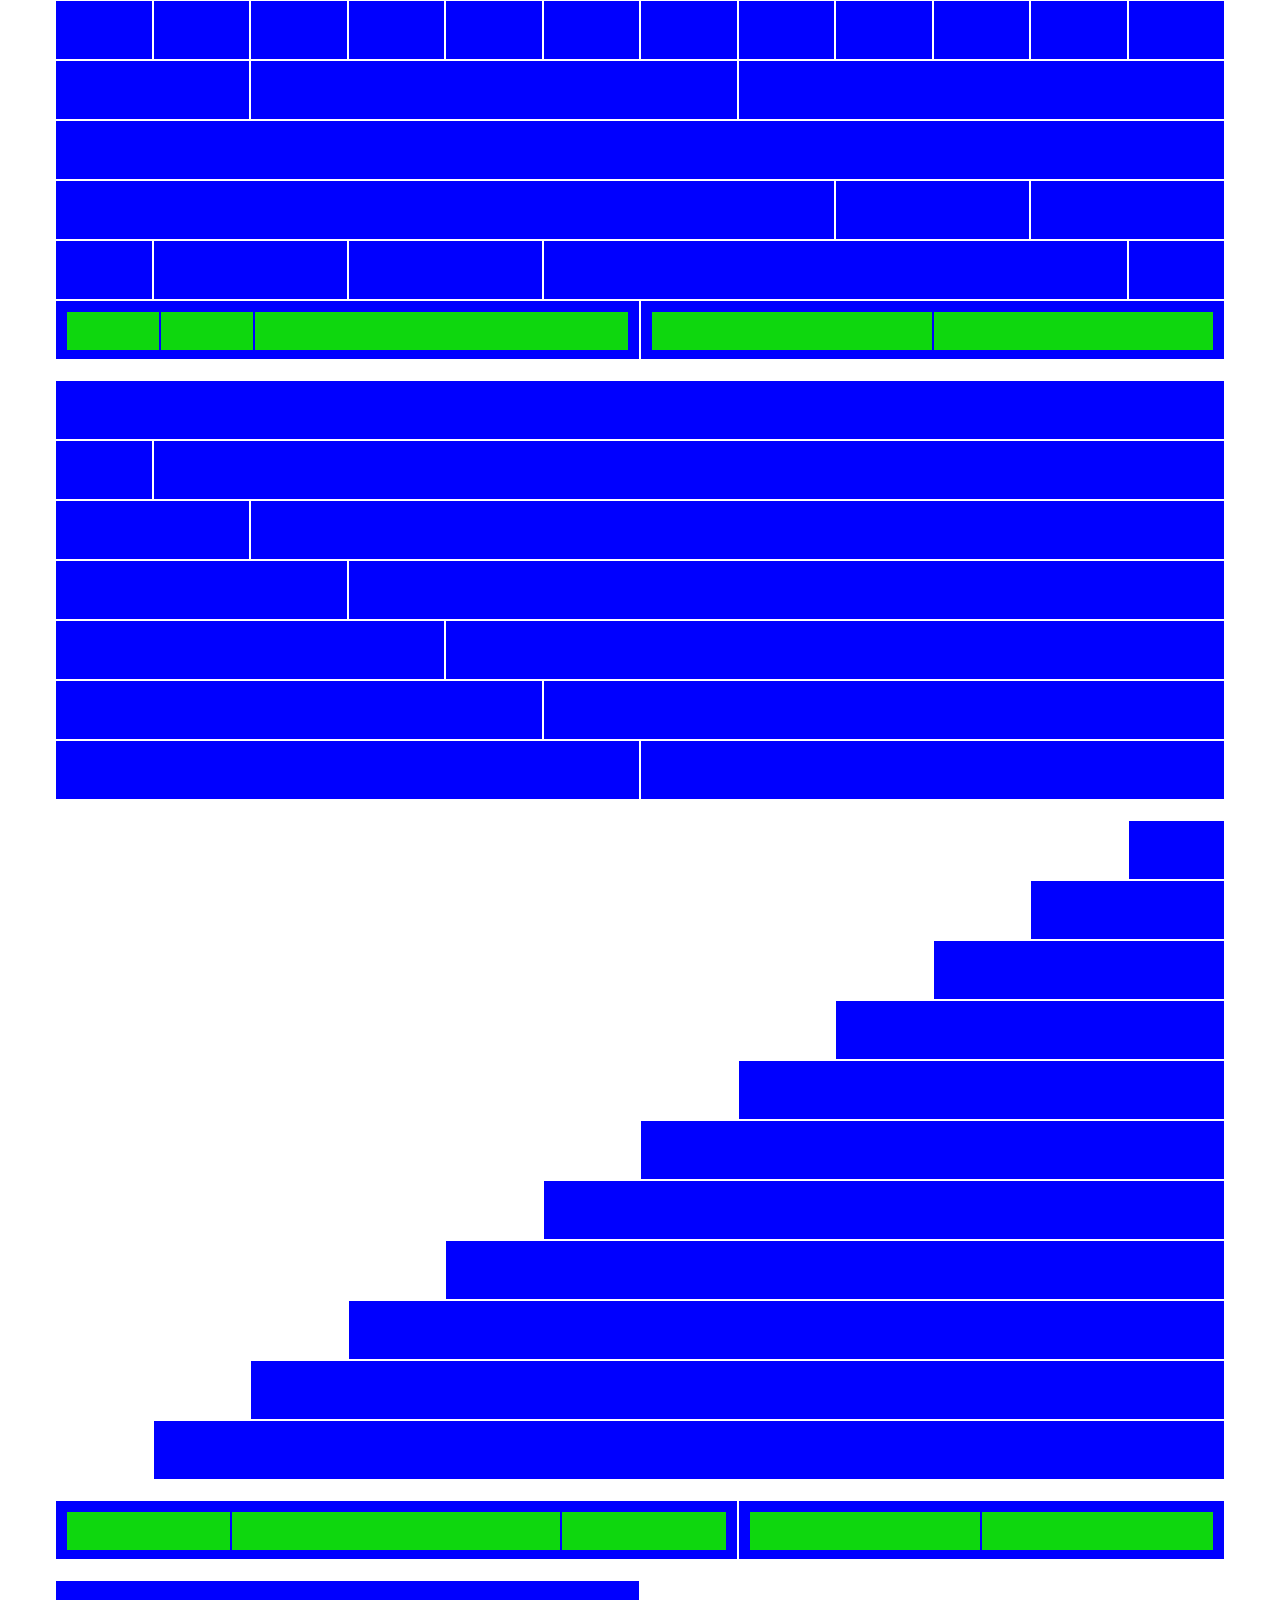
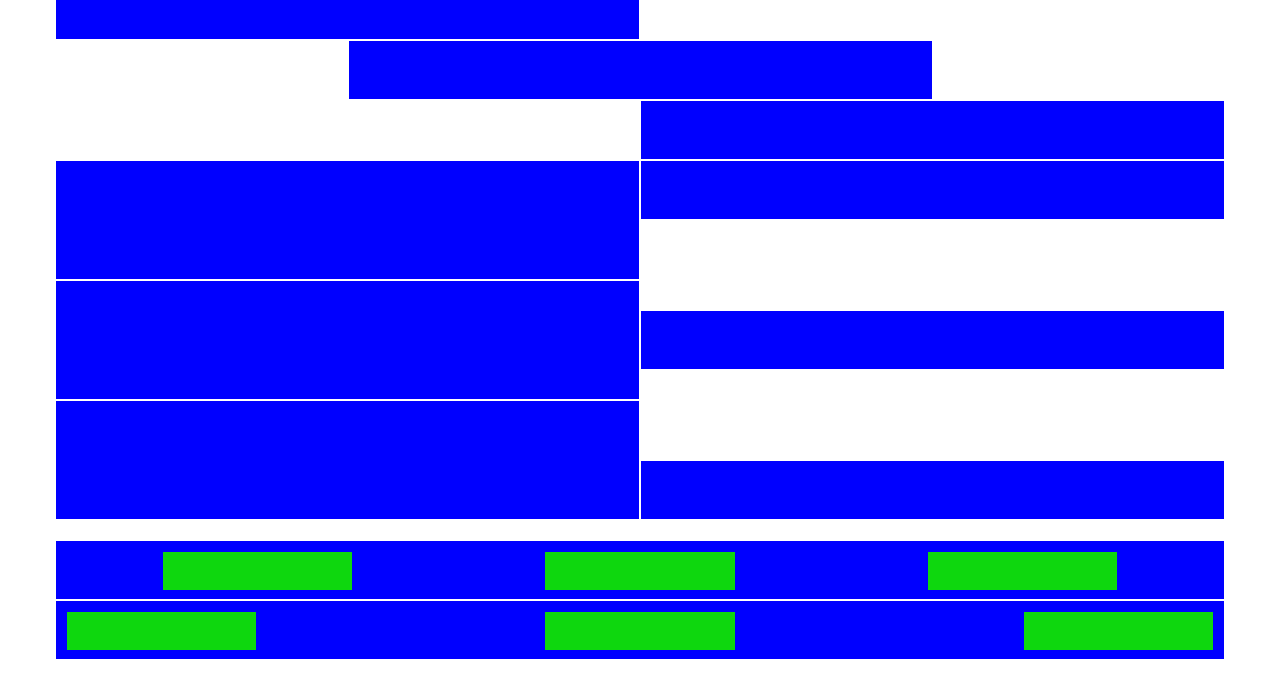
<file: index.html>
<!DOCTYPE html>
<html lang="en">
<head>
    <meta charset="UTF-8">
    <meta name="viewport" content="width=device-width, initial-scale=1.0">
    <link rel="stylesheet" href="css/lib/12-col.css">
    <link rel="stylesheet" href="css/style.css">
    <title>html-css-12bool</title>
</head>
<body>

    <!-- PARTE 1 -->
    <div class="container">
        <!-- riga 1 -->
        <div class="row">
            <div class="col-1"></div>
            <div class="col-1"></div>
            <div class="col-1"></div>
            <div class="col-1"></div>
            <div class="col-1"></div>
            <div class="col-1"></div>
            <div class="col-1"></div>
            <div class="col-1"></div>
            <div class="col-1"></div>
            <div class="col-1"></div>
            <div class="col-1"></div>
            <div class="col-1"></div>
        </div>

        <!-- riga 2 -->
        <div class="row">
            <div class="col-2"></div>
            <div class="col-5"></div>
            <div class="col-5"></div>
        </div>

        <!-- riga 3 -->
        <div class="row">
            <div class="col-12"></div>
        </div>

        <!-- riga 4 -->
        <div class="row">
            <div class="col-8"></div>
            <div class="col-2"></div>
            <div class="col-2"></div>
        </div>

        <!-- riga 5 -->
        <div class="row">
            <div class="col-1"></div>
            <div class="col-2"></div>
            <div class="col-2"></div>
            <div class="col-6"></div>
            <div class="col-1"></div>
        </div>

        <!-- riga 6 -->
        <div class="row">
            <div class="col-6">
                <div class="row box">
                    <div class="col-2"></div>
                    <div class="col-2"></div>
                    <div class="col-8"></div>
                </div>
            </div>
            <div class="col-6">
                <div class="row box">
                    <div class="col-6"></div>
                    <div class="col-6"></div>
                </div>
            </div>
        </div>
    </div>

    <!-- PARTE 2 -->
    <div class="container">
        <!-- prima riga -->
        <div class="row">
            <div class="col-12"></div>
        </div>
        <!-- seconda riga -->
        <div class="row">
            <div class="col-1"></div>
            <div class="col-11"></div>
        </div>
        <!-- terza riga -->
        <div class="row">
            <div class="col-2"></div>
            <div class="col-10"></div>
        </div>
        <!-- quarta riga -->
        <div class="row">
            <div class="col-3"></div>
            <div class="col-9"></div>
        </div>
        <!-- quinta riga -->
        <div class="row">
            <div class="col-4"></div>
            <div class="col-8"></div>
        </div>
        <!-- sesta riga -->
        <div class="row">
            <div class="col-5"></div>
            <div class="col-7"></div>
        </div>
        <!-- settima riga -->
        <div class="row">
            <div class="col-6"></div>
            <div class="col-6"></div>
        </div>
    </div>

    <!-- PARTE 3 -->
    <div class="container">
        <!-- prima riga -->
        <div class="row">
            <div class="col-1 col-offset-11"></div>
        </div>
        <!-- seconda riga -->
        <div class="row">
            <div class="col-2 col-offset-10"></div>
        </div>
        <!-- terza riga -->
        <div class="row">
            <div class="col-3 col-offset-9"></div>
        </div>
        <!-- quarta riga -->
        <div class="row">
            <div class="col-4 col-offset-8"></div>
        </div>
        <!-- quinta riga -->
        <div class="row">
            <div class="col-5 col-offset-7"></div>
        </div>
        <!-- sesta riga -->
        <div class="row">
            <div class="col-6 col-offset-6"></div>
        </div>
        <!-- settima riga -->
        <div class="row">
            <div class="col-7 col-offset-5"></div>
        </div>
        <!-- ottava riga -->
        <div class="row">
            <div class="col-8 col-offset-4"></div>
        </div>
        <!-- nona riga -->
        <div class="row">
            <div class="col-9 col-offset-3"></div>
        </div>
        <!-- decima riga -->
        <div class="row">
            <div class="col-10 col-offset-2"></div>
        </div>
        <!-- undicesima riga -->
        <div class="row">
            <div class="col-11 col-offset-1"></div>
        </div>
    </div>

    <!-- PARTE 4 -->
    <div class="container">
        <div class="row">
            <div class="col-7">
                <div class="row box">
                    <div class="col-3"></div>
                    <div class="col-6"></div>
                    <div class="col-3"></div>
                </div>
            </div>
            <div class="col-5">
                <div class="row box">
                    <div class="col-6"></div>
                    <div class="col-6"></div>
                </div>
            </div>
        </div>
    </div>

    <!-- PARTE 5 -->
    <div class="container">
        <!-- prime tre righe -->
        <div class="row start">
            <div class="col-6"></div>
        </div>
        <div class="row center">
            <div class="col-6"></div>
        </div>
        <div class="row end">
            <div class="col-6"></div>
        </div>
        <!-- altre tre righe -->
        <div class="row top">
            <div class="col-6 double"></div>
            <div class="col-6"></div>
        </div>
        <div class="row middle">
            <div class="col-6 double"></div>
            <div class="col-6"></div>
        </div>
        <div class="row bottom">
            <div class="col-6 double"></div>
            <div class="col-6"></div>
        </div>
    </div>

    <!-- PARTE 6 -->
    <div class="container">
        <div class="row">
            <div class="col-12">
                <div class="row box around">
                    <div class="col-2"></div>
                    <div class="col-2"></div>
                    <div class="col-2"></div>
                </div>
            </div>
        </div>
        <div class="row">
            <div class="col-12">
                <div class="row box between">
                    <div class="col-2"></div>
                    <div class="col-2"></div>
                    <div class="col-2"></div>
                </div>
            </div>
        </div>
    </div>

    
</body>
</html>
</file>
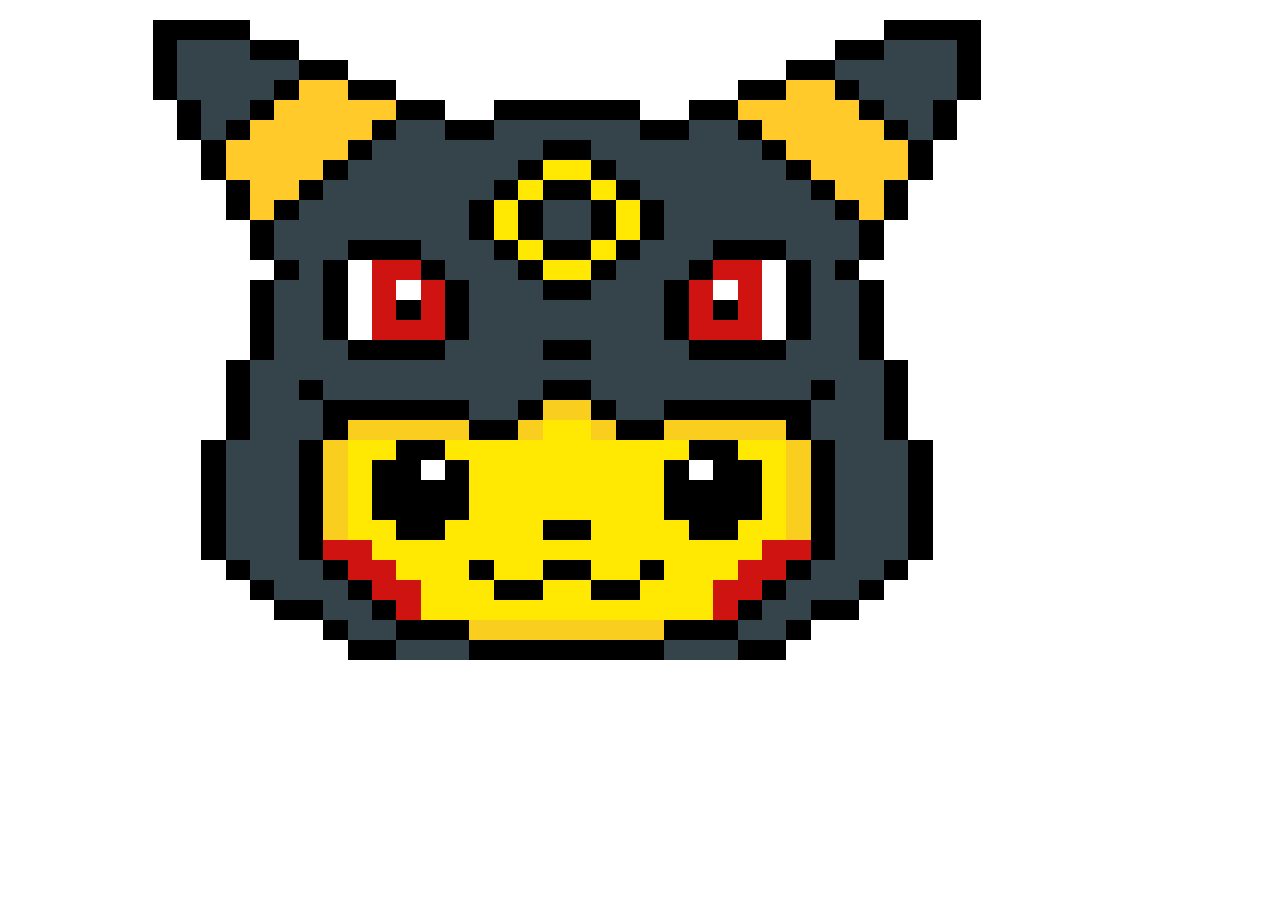
<file: bonus/index.html>
<!DOCTYPE html>
<html lang="en">
<head>
    <meta charset="UTF-8">
    <meta name="viewport" content="width=device-width, initial-scale=1.0">
    <link rel="stylesheet" href="../css/lib/12-col.css">
    <link rel="stylesheet" href="css/style.css">
    <title>Bonus</title>
</head>
<body>
    
    <div class="container">

        <!-- riga 1 -->
        <div class="row">
            <div class="col-1 col-offset-1 black"></div>
            <div class="col-1 col-offset-6">
                <div class="row">
                    <div class="col-6 col-offset-6 black"></div>
                </div>
            </div>
            <div class="col-1">
                <div class="row">
                    <div class="col-6 black"></div>
                </div>
            </div>
        </div>
        <!-- riga 2 -->
        <div class="row">
            <div class="col-1 col-offset-1">
                <div class="row">
                    <div class="col-3 black"></div>
                    <div class="col-9 grey"></div>
                </div>
            </div>
            <div class="col-1">
                <div class="row">
                    <div class="col-6 black"></div>
                </div>
            </div>
            <div class="col-1 col-offset-5">
                <div class="row">
                    <div class="col-6 black"></div>
                    <div class="col-6 grey"></div>
                </div>
            </div>
            <div class="col-1">
                <div class="row">
                    <div class="col-3 grey"></div>
                    <div class="col-3 black"></div>
                </div>
            </div>
        </div>
        <!-- riga 3 -->
        <div class="row">
            <div class="col-1 col-offset-1">
                <div class="row">
                    <div class="col-3 black"></div>
                    <div class="col-9 grey"></div>
                </div>
            </div>
            <div class="col-1">
                <div class="row">
                    <div class="col-6 grey"></div>
                    <div class="col-6 black"></div>
                </div>
            </div>
            <div class="col-1 col-offset-4">
                <div class="row">
                    <div class="col-6 col-offset-6 black"></div>
                </div>
            </div>
            <div class="col-1 grey"></div>
            <div class="col-1">
                <div class="row">
                    <div class="col-3 grey"></div>
                    <div class="col-3 black"></div>
                </div>
            </div>
        </div>
        <!-- riga 4 -->
        <div class="row">
            <div class="col-1 col-offset-1">
                <div class="row">
                    <div class="col-3 black"></div>
                    <div class="col-9 grey"></div>
                </div>
            </div>
            <div class="col-1">
                <div class="row">
                    <div class="col-3 grey"></div>
                    <div class="col-3 black"></div>
                    <div class="col-6 orange"></div>
                </div>
            </div>
            <div class="col-1">
                <div class="row">
                    <div class="col-6 black"></div>
                </div>
            </div>
            <div class="col-1 col-offset-3">
                <div class="row">
                    <div class="col-6 black"></div>
                    <div class="col-6 orange"></div>
                </div>
            </div>
            <div class="col-1">
                <div class="row">
                    <div class="col-3 black"></div>
                    <div class="col-9 grey"></div>
                </div>
            </div>
            <div class="col-1">
                <div class="row">
                    <div class="col-3 grey"></div>
                    <div class="col-3 black"></div>
                </div>
            </div>
        </div>
        <!-- riga 5 -->
        <div class="row">
            <div class="col-1 col-offset-1">
                <div class="row">
                    <div class="col-3 col-offset-3 black"></div>
                    <div class="col-6 grey"></div>
                </div>
            </div>
            <div class="col-1">
                <div class="row">
                    <div class="col-3 black"></div>
                    <div class="col-9 orange"></div>
                </div>
            </div>
            <div class="col-1">
                <div class="row">
                    <div class="col-6 orange"></div>
                    <div class="col-6 black"></div>
                </div>
            </div>
            <div class="col-1">
                <div class="row">
                    <div class="col-6 col-offset-6 black"></div>
                </div>
            </div>
            <div class="col-1 black"></div>
            <div class="col-1">
                <div class="row">
                    <div class="col-6 col-offset-6 black"></div>
                </div>
            </div>
            <div class="col-1 orange"></div>
            <div class="col-1">
                <div class="row">
                    <div class="col-3 orange"></div>
                    <div class="col-3 black"></div>
                    <div class="col-6 grey"></div>
                </div>
            </div>
            <div class="col-1">
                <div class="row">
                    <div class="col-3 black"></div>
                </div>
            </div>
        </div>
        <!-- riga 6 -->
        <div class="row">
            <div class="col-1 col-offset-1">
                <div class="row">
                    <div class="col-3 col-offset-3 black"></div>
                    <div class="col-3 grey"></div>
                    <div class="col-3 black"></div>
                </div>
            </div>
            <div class="col-1 orange"></div>
            <div class="col-1">
                <div class="row">
                    <div class="col-3 orange"></div>
                    <div class="col-3 black"></div>
                    <div class="col-6 grey"></div>
                </div>
            </div>
            <div class="col-1">
                <div class="row">
                    <div class="col-6 black"></div>
                    <div class="col-6 grey"></div>
                </div>
            </div>
            <div class="col-1 grey"></div>
            <div class="col-1">
                <div class="row">
                    <div class="col-6 black"></div>
                    <div class="col-6 grey"></div>
                </div>
            </div>
            <div class="col-1">
                <div class="row">
                    <div class="col-3 black"></div>
                    <div class="col-9 orange"></div>
                </div>
            </div>
            <div class="col-1">
                <div class="row">
                    <div class="col-6 orange"></div>
                    <div class="col-3 black"></div>
                    <div class="col-3 grey"></div>
                </div>
            </div>
            <div class="col-1">
                <div class="row">
                    <div class="col-3 black"></div>
                </div>
            </div>
        </div>
        <!-- riga 7 -->
        <div class="row">
            <div class="col-1 col-offset-1">
                <div class="row">
                    <div class="col-3 col-offset-6 black"></div>
                    <div class="col-3 orange"></div>
                </div>
            </div>
            <div class="col-1 orange"></div>
            <div class="col-1">
                <div class="row">
                    <div class="col-3 black"></div>
                    <div class="col-9 grey"></div>
                </div>
            </div>
            <div class="col-1 grey"></div>
            <div class="col-1">
                <div class="row">
                    <div class="col-6 black"></div>
                    <div class="col-6 grey"></div>
                </div>
            </div>
            <div class="col-1 grey"></div>
            <div class="col-1">
                <div class="row">
                    <div class="col-3 grey"></div>
                    <div class="col-3 black"></div>
                    <div class="col-6 orange"></div>
                </div>
            </div>
            <div class="col-1">
                <div class="row">
                    <div class="col-9 orange"></div>
                    <div class="col-3 black"></div>
                </div>
            </div>
        </div>
        <!-- riga 8 -->
        <div class="row">
            <div class="col-1 col-offset-1">
                <div class="row">
                    <div class="col-3 col-offset-6 black"></div>
                    <div class="col-3 orange"></div>
                </div>
            </div>
            <div class="col-1">
                <div class="row">
                    <div class="col-9 orange"></div>
                    <div class="col-3 black"></div>
                </div>
            </div>
            <div class="col-1 grey"></div>
            <div class="col-1">
                <div class="row">
                    <div class="col-9 grey"></div>
                    <div class="col-3 black"></div>
                </div>
            </div>
            <div class="col-1">
                <div class="row">
                    <div class="col-6 yellow"></div>
                    <div class="col-3 black"></div>
                    <div class="col-3 grey"></div>
                </div>
            </div>
            <div class="col-1 grey"></div>
            <div class="col-1">
                <div class="row">
                    <div class="col-6 grey"></div>
                    <div class="col-3 black"></div>
                    <div class="col-3 orange"></div>
                </div>
            </div>
            <div class="col-1">
                <div class="row">
                    <div class="col-9 orange"></div>
                    <div class="col-3 black"></div>
                </div>
            </div>
        </div>
        <!-- riga 9 -->
        <div class="row">
            <div class="col-1 col-offset-1">
                <div class="row">
                    <div class="col-3 col-offset-9 black"></div>
                </div>
            </div>
            <div class="col-1">
                <div class="row">
                    <div class="col-6 orange"></div>
                    <div class="col-3 black"></div>
                    <div class="col-3 grey"></div>
                </div>
            </div>
            <div class="col-1 grey"></div>
            <div class="col-1">
                <div class="row">
                    <div class="col-6 grey"></div>
                    <div class="col-3 black"></div>
                    <div class="col-3 yellow"></div>
                </div>
            </div>
            <div class="col-1">
                <div class="row">
                    <div class="col-6 black"></div>
                    <div class="col-3 yellow"></div>
                    <div class="col-3 black"></div>
                </div>
            </div>
            <div class="col-1 grey"></div>
            <div class="col-1">
                <div class="row">
                    <div class="col-9 grey"></div>
                    <div class="col-3 black"></div>
                </div>
            </div>
            <div class="col-1">
                <div class="row">
                    <div class="col-6 orange"></div>
                    <div class="col-3 black"></div>
                </div>
            </div>
        </div>
        <!-- riga 10 -->
        <div class="row">
            <div class="col-1 col-offset-1">
                <div class="row">
                    <div class="col-3 col-offset-9 black"></div>
                </div>
            </div>
            <div class="col-1">
                <div class="row">
                    <div class="col-3 orange"></div>
                    <div class="col-3 black"></div>
                    <div class="col-6 grey"></div>
                </div>
            </div>
            <div class="col-1 grey"></div>
            <div class="col-1">
                <div class="row">
                    <div class="col-3 grey"></div>
                    <div class="col-3 black"></div>
                    <div class="col-3 yellow"></div>
                    <div class="col-3 black"></div>
                </div>
            </div>
            <div class="col-1">
                <div class="row">
                    <div class="col-6 grey"></div>
                    <div class="col-3 black"></div>
                    <div class="col-3 yellow"></div>
                </div>
            </div>
            <div class="col-1">
                <div class="row">
                    <div class="col-3 black"></div>
                    <div class="col-9 grey"></div>
                </div>
            </div>
            <div class="col-1 grey"></div>
            <div class="col-1">
                <div class="row">
                    <div class="col-3 black"></div>
                    <div class="col-3 orange"></div>
                    <div class="col-3 black"></div>
                </div>
            </div>
        </div>
        <!-- riga 11 -->
        <div class="row">
            <div class="col-1 col-offset-2">
                <div class="row">
                    <div class="col-3 black"></div>
                    <div class="col-9 grey"></div>
                </div>
            </div> 
            <div class="col-1 grey"></div>
            <div class="col-1">
                <div class="row">
                    <div class="col-3 grey"></div>
                    <div class="col-3 black"></div>
                    <div class="col-3 yellow"></div>
                    <div class="col-3 black"></div>
                </div>
            </div>
            <div class="col-1">
                <div class="row">
                    <div class="col-6 grey"></div>
                    <div class="col-3 black"></div>
                    <div class="col-3 yellow"></div>
                </div>
            </div>
            <div class="col-1">
                <div class="row">
                    <div class="col-3 black"></div>
                    <div class="col-9 grey"></div>
                </div>
            </div>
            <div class="col-1 grey"></div>
            <div class="col-1">
                <div class="row">
                    <div class="col-3 grey"></div>
                    <div class="col-3 black"></div>
                </div>
            </div>
        </div>
        <!-- riga 12 -->
        <div class="row">
            <div class="col-1 col-offset-2">
                <div class="row">
                    <div class="col-3 black"></div>
                    <div class="col-9 grey"></div>
                </div>
            </div> 
            <div class="col-1">
                <div class="row">
                    <div class="col-9 black"></div>
                    <div class="col-3 grey"></div>
                </div>
            </div>
            <div class="col-1">
                <div class="row">
                    <div class="col-6 grey"></div>
                    <div class="col-3 black"></div>
                    <div class="col-3 yellow"></div>
                </div>
            </div>
            <div class="col-1">
                <div class="row">
                    <div class="col-6 black"></div>
                    <div class="col-3 yellow"></div>
                    <div class="col-3 black"></div>
                </div>
            </div>
            <div class="col-1">
                <div class="row">
                    <div class="col-9 grey"></div>
                    <div class="col-3 black"></div>
                </div>
            </div>
            <div class="col-1">
                <div class="row">
                    <div class="col-6 black"></div>
                    <div class="col-6 grey"></div>
                </div>
            </div>
            <div class="col-1">
                <div class="row">
                    <div class="col-3 grey"></div>
                    <div class="col-3 black"></div>
                </div>
            </div>
        </div>
        <!-- riga 13 -->
        <div class="row">
            <div class="col-1 col-offset-2">
                <div class="row">
                    <div class="col-3 col-offset-3 black"></div>
                    <div class="col-3 grey"></div>
                    <div class="col-3 black"></div>
                </div>
            </div>
            <div class="col-1">
                <div class="row">
                    <div class="col-3 white"></div>
                    <div class="col-6 red"></div>
                    <div class="col-3 black"></div>
                </div>
            </div>
            <div class="col-1">
                <div class="row">
                    <div class="col-9 grey"></div>
                    <div class="col-3 black"></div>
                </div>
            </div>
            <div class="col-1">
                <div class="row">
                    <div class="col-6 yellow"></div>
                    <div class="col-3 black"></div>
                    <div class="col-3 grey"></div>
                </div>
            </div>
            <div class="col-1">
                <div class="row">
                    <div class="col-6 grey"></div>
                    <div class="col-3 black"></div>
                    <div class="col-3 red"></div>
                </div>
            </div>
            <div class="col-1">
                <div class="row">
                    <div class="col-3 red"></div>
                    <div class="col-3 white"></div>
                    <div class="col-3 black"></div>
                    <div class="col-3 grey"></div>
                </div>
            </div>
            <div class="col-1">
                <div class="row">
                    <div class="col-3 black"></div>
                </div>
            </div>
        </div>
        <!-- riga 14 -->
        <div class="row">
            <div class="col-1 col-offset-2">
                <div class="row">
                    <div class="col-3 black"></div>
                    <div class="col-6 grey"></div>
                    <div class="col-3 black"></div>
                </div>
            </div>
            <div class="col-1">
                <div class="row">
                    <div class="col-3 white"></div>
                    <div class="col-3 red"></div>
                    <div class="col-3 white"></div>
                    <div class="col-3 red"></div>
                </div>
            </div>
            <div class="col-1">
                <div class="row">
                    <div class="col-3 black"></div>
                    <div class="col-9 grey"></div>
                </div>
            </div>
            <div class="col-1">
                <div class="row">
                    <div class="col-6 black"></div>
                    <div class="col-6 grey"></div>
                </div>
            </div>
            <div class="col-1">
                <div class="row">
                    <div class="col-3 grey"></div>
                    <div class="col-3 black"></div>
                    <div class="col-3 red"></div>
                    <div class="col-3 white"></div>
                </div>
            </div>
            <div class="col-1">
                <div class="row">
                    <div class="col-3 red"></div>
                    <div class="col-3 white"></div>
                    <div class="col-3 black"></div>
                    <div class="col-3 grey"></div>
                </div>
            </div>
            <div class="col-1">
                <div class="row">
                    <div class="col-3 grey"></div>
                    <div class="col-3 black"></div>
                </div>
            </div>
        </div>
        <!-- riga 15 -->
        <div class="row">
            <div class="col-1 col-offset-2">
                <div class="row">
                    <div class="col-3 black"></div>
                    <div class="col-6 grey"></div>
                    <div class="col-3 black"></div>
                </div>
            </div>
            <div class="col-1">
                <div class="row">
                    <div class="col-3 white"></div>
                    <div class="col-3 red"></div>
                    <div class="col-3 black"></div>
                    <div class="col-3 red"></div>
                </div>
            </div>
            <div class="col-1">
                <div class="row">
                    <div class="col-3 black"></div>
                    <div class="col-9 grey"></div>
                </div>
            </div>
            <div class="col-1 grey"></div>
            <div class="col-1">
                <div class="row">
                    <div class="col-3 grey"></div>
                    <div class="col-3 black"></div>
                    <div class="col-3 red"></div>
                    <div class="col-3 black"></div>
                </div>
            </div>
            <div class="col-1">
                <div class="row">
                    <div class="col-3 red"></div>
                    <div class="col-3 white"></div>
                    <div class="col-3 black"></div>
                    <div class="col-3 grey"></div>
                </div>
            </div>
            <div class="col-1">
                <div class="row">
                    <div class="col-3 grey"></div>
                    <div class="col-3 black"></div>
                </div>
            </div>
        </div>
        <!-- riga 16 -->
        <div class="row">
            <div class="col-1 col-offset-2">
                <div class="row">
                    <div class="col-3 black"></div>
                    <div class="col-6 grey"></div>
                    <div class="col-3 black"></div>
                </div>
            </div>
            <div class="col-1">
                <div class="row">
                    <div class="col-3 white"></div>
                    <div class="col-9 red"></div>
                </div>
            </div>
            <div class="col-1">
                <div class="row">
                    <div class="col-3 black"></div>
                    <div class="col-9 grey"></div>
                </div>
            </div>
            <div class="col-1 grey"></div>
            <div class="col-1">
                <div class="row">
                    <div class="col-3 grey"></div>
                    <div class="col-3 black"></div>
                    <div class="col-6 red"></div>
                </div>
            </div>
            <div class="col-1">
                <div class="row">
                    <div class="col-3 red"></div>
                    <div class="col-3 white"></div>
                    <div class="col-3 black"></div>
                    <div class="col-3 grey"></div>
                </div>
            </div>
            <div class="col-1">
                <div class="row">
                    <div class="col-3 grey"></div>
                    <div class="col-3 black"></div>
                </div>
            </div>
        </div>
        <!-- riga 17 -->
        <div class="row">
            <div class="col-1 col-offset-2">
                <div class="row">
                    <div class="col-3 black"></div>
                    <div class="col-9 grey"></div>
                </div>
            </div>
            <div class="col-1 black"></div>
            <div class="col-1 grey"></div>
            <div class="col-1">
                <div class="row">
                    <div class="col-6 black"></div>
                    <div class="col-6 grey"></div>
                </div>
            </div>
            <div class="col-1">
                <div class="row">
                    <div class="col-6 grey"></div>
                    <div class="col-6 black"></div>
                </div>
            </div>
            <div class="col-1">
                <div class="row">
                    <div class="col-6 black"></div>
                    <div class="col-6 grey"></div>
                </div>
            </div>
            <div class="col-1">
                <div class="row">
                    <div class="col-3 grey"></div>
                    <div class="col-3 black"></div>
                </div>
            </div>
        </div>
        <!-- riga 18 -->
        <div class="row">
            <div class="col-1 col-offset-1">
                <div class="row">
                    <div class="col-3 col-offset-9 black"></div>
                </div>
            </div>
            <div class="col-6 grey"></div>
            <div class="col-1">
                <div class="row">
                    <div class="col-6 grey"></div>
                    <div class="col-3 black"></div>
                </div>
            </div>
        </div>
        <!-- riga 19 -->
        <div class="row">
            <div class="col-1 col-offset-1">
                <div class="row">
                    <div class="col-3 col-offset-9 black"></div>
                </div>
            </div>
            <div class="col-1">
                <div class="row">
                    <div class="col-6 grey"></div>
                    <div class="col-3 black"></div>
                    <div class="col-3 grey"></div>
                </div>
            </div>
            <div class="col-2 grey"></div>
            <div class="col-1">
                <div class="row">
                    <div class="col-6 black"></div>
                    <div class="col-6 grey"></div>
                </div>
            </div>
            <div class="col-1 grey"></div>
            <div class="col-1">
                <div class="row">
                    <div class="col-9 grey"></div>
                    <div class="col-3 black"></div>
                </div>
            </div>
            <div class="col-1">
                <div class="row">
                    <div class="col-6 grey"></div>
                    <div class="col-3 black"></div>
                </div>
            </div>
        </div>
        <!-- riga 20 -->
        <div class="row">
            <div class="col-1 col-offset-1">
                <div class="row">
                    <div class="col-3 col-offset-9 black"></div>
                </div>
            </div>
            <div class="col-1">
                <div class="row">
                    <div class="col-9 grey"></div>
                    <div class="col-3 black"></div>
                </div>
            </div>
            <div class="col-1 black"></div>
            <div class="col-1">
                <div class="row">
                    <div class="col-3 black"></div>
                    <div class="col-6 grey"></div>
                    <div class="col-3 black"></div>
                </div>
            </div>
            <div class="col-1">
                <div class="row">
                    <div class="col-6 light-or"></div>
                    <div class="col-3 black"></div>
                    <div class="col-3 grey"></div>
                </div>
            </div>
            <div class="col-1">
                <div class="row">
                    <div class="col-3 grey"></div>
                    <div class="col-9 black"></div>
                </div>
            </div>
            <div class="col-1">
                <div class="row">
                    <div class="col-9 black"></div>
                    <div class="col-3 grey"></div>
                </div>
            </div>
            <div class="col-1">
                <div class="row">
                    <div class="col-6 grey"></div>
                    <div class="col-3 black"></div>
                </div>
            </div>
        </div>
        <!-- riga 21 -->
        <div class="row">
            <div class="col-1 col-offset-1">
                <div class="row">
                    <div class="col-3 col-offset-9 black"></div>
                </div>
            </div>
            <div class="col-1">
                <div class="row">
                    <div class="col-9 grey"></div>
                    <div class="col-3 black"></div>
                </div>
            </div>
            <div class="col-1 light-or"></div>
            <div class="col-1">
                <div class="row">
                    <div class="col-3 light-or"></div>
                    <div class="col-6 black"></div>
                    <div class="col-3 light-or"></div>
                </div>
            </div>
            <div class="col-1">
                <div class="row">
                    <div class="col-6 yellow"></div>
                    <div class="col-3 light-or"></div>
                    <div class="col-3 black"></div>
                </div>
            </div>
            <div class="col-1">
                <div class="row">
                    <div class="col-3 black"></div>
                    <div class="col-9 light-or"></div>
                </div>
            </div>
            <div class="col-1">
                <div class="row">
                    <div class="col-6 light-or"></div>
                    <div class="col-3 black"></div>
                    <div class="col-3 grey"></div>
                </div>
            </div>
            <div class="col-1">
                <div class="row">
                    <div class="col-6 grey"></div>
                    <div class="col-3 black"></div>
                </div>
            </div>
        </div>
        <!-- riga 22 -->
        <div class="row">
            <div class="col-1 col-offset-1">
                <div class="row">
                    <div class="col-3 col-offset-6 black"></div>
                    <div class="col-3 grey"></div>
                </div>
            </div>
            <div class="col-1">
                <div class="row">
                    <div class="col-6 grey"></div>
                    <div class="col-3 black"></div>
                    <div class="col-3 light-or"></div>
                </div>
            </div>
            <div class="col-1">
                <div class="row">
                    <div class="col-6 yellow"></div>
                    <div class="col-6 black"></div>
                </div>
            </div>
            <div class="col-1 yellow"></div>
            <div class="col-1 yellow"></div>
            <div class="col-1">
                <div class="row">
                    <div class="col-6 yellow"></div>
                    <div class="col-6 black"></div>
                </div>
            </div>
            <div class="col-1">
                <div class="row">
                    <div class="col-6 yellow"></div>
                    <div class="col-3 light-or"></div>
                    <div class="col-3 black"></div>
                </div>
            </div>
            <div class="col-1">
                <div class="row">
                    <div class="col-9 grey"></div>
                    <div class="col-3 black"></div>
                </div>
            </div>
        </div>
        <!-- riga 23 -->
        <div class="row">
            <div class="col-1 col-offset-1">
                <div class="row">
                    <div class="col-3 col-offset-6 black"></div>
                    <div class="col-3 grey"></div>
                </div>
            </div>
            <div class="col-1">
                <div class="row">
                    <div class="col-6 grey"></div>
                    <div class="col-3 black"></div>
                    <div class="col-3 light-or"></div>
                </div>
            </div>
            <div class="col-1">
                <div class="row">
                    <div class="col-3 yellow"></div>
                    <div class="col-6 black"></div>
                    <div class="col-3 white"></div>
                </div>
            </div>
            <div class="col-1">
                <div class="row">
                    <div class="col-3 black"></div>
                    <div class="col-9 yellow"></div>
                </div>
            </div>
            <div class="col-1 yellow"></div>
            <div class="col-1">
                <div class="row">
                    <div class="col-3 yellow"></div>
                    <div class="col-3 black"></div>
                    <div class="col-3 white"></div>
                    <div class="col-3 black"></div>
                </div>
            </div>
            <div class="col-1">
                <div class="row">
                    <div class="col-3 black"></div>
                    <div class="col-3 yellow"></div>
                    <div class="col-3 light-or"></div>
                    <div class="col-3 black"></div>
                </div>
            </div>
            <div class="col-1">
                <div class="row">
                    <div class="col-9 grey"></div>
                    <div class="col-3 black"></div>
                </div>
            </div>
        </div>
        <!-- riga 24 -->
        <div class="row">
            <div class="col-1 col-offset-1">
                <div class="row">
                    <div class="col-3 col-offset-6 black"></div>
                    <div class="col-3 grey"></div>
                </div>
            </div>
            <div class="col-1">
                <div class="row">
                    <div class="col-6 grey"></div>
                    <div class="col-3 black"></div>
                    <div class="col-3 light-or"></div>
                </div>
            </div>
            <div class="col-1">
                <div class="row">
                    <div class="col-3 yellow"></div>
                    <div class="col-9 black"></div>
                </div>
            </div>
            <div class="col-1">
                <div class="row">
                    <div class="col-3 black"></div>
                    <div class="col-9 yellow"></div>
                </div>
            </div>
            <div class="col-1 yellow"></div>
            <div class="col-1">
                <div class="row">
                    <div class="col-3 yellow"></div>
                    <div class="col-9 black"></div>
                </div>
            </div>
            <div class="col-1">
                <div class="row">
                    <div class="col-3 black"></div>
                    <div class="col-3 yellow"></div>
                    <div class="col-3 light-or"></div>
                    <div class="col-3 black"></div>
                </div>
            </div>
            <div class="col-1">
                <div class="row">
                    <div class="col-9 grey"></div>
                    <div class="col-3 black"></div>
                </div>
            </div>
        </div>
        <!-- riga 25 -->
        <div class="row">
            <div class="col-1 col-offset-1">
                <div class="row">
                    <div class="col-3 col-offset-6 black"></div>
                    <div class="col-3 grey"></div>
                </div>
            </div>
            <div class="col-1">
                <div class="row">
                    <div class="col-6 grey"></div>
                    <div class="col-3 black"></div>
                    <div class="col-3 light-or"></div>
                </div>
            </div>
            <div class="col-1">
                <div class="row">
                    <div class="col-3 yellow"></div>
                    <div class="col-9 black"></div>
                </div>
            </div>
            <div class="col-1">
                <div class="row">
                    <div class="col-3 black"></div>
                    <div class="col-9 yellow"></div>
                </div>
            </div>
            <div class="col-1 yellow"></div>
            <div class="col-1">
                <div class="row">
                    <div class="col-3 yellow"></div>
                    <div class="col-9 black"></div>
                </div>
            </div>
            <div class="col-1">
                <div class="row">
                    <div class="col-3 black"></div>
                    <div class="col-3 yellow"></div>
                    <div class="col-3 light-or"></div>
                    <div class="col-3 black"></div>
                </div>
            </div>
            <div class="col-1">
                <div class="row">
                    <div class="col-9 grey"></div>
                    <div class="col-3 black"></div>
                </div>
            </div>
        </div>
        <!-- riga 26 -->
        <div class="row">
            <div class="col-1 col-offset-1">
                <div class="row">
                    <div class="col-3 col-offset-6 black"></div>
                    <div class="col-3 grey"></div>
                </div>
            </div>
            <div class="col-1">
                <div class="row">
                    <div class="col-6 grey"></div>
                    <div class="col-3 black"></div>
                    <div class="col-3 light-or"></div>
                </div>
            </div>
            <div class="col-1">
                <div class="row">
                    <div class="col-6 yellow"></div>
                    <div class="col-6 black"></div>
                </div>
            </div>
            <div class="col-1 yellow"></div>
            <div class="col-1">
                <div class="row">
                    <div class="col-6 black"></div>
                    <div class="col-6 yellow"></div>
                </div>
            </div>
            <div class="col-1">
                <div class="row">
                    <div class="col-6 yellow"></div>
                    <div class="col-6 black"></div>
                </div>
            </div>
            <div class="col-1">
                <div class="row">
                    <div class="col-6 yellow"></div>
                    <div class="col-3 light-or"></div>
                    <div class="col-3 black"></div>
                </div>
            </div>
            <div class="col-1">
                <div class="row">
                    <div class="col-9 grey"></div>
                    <div class="col-3 black"></div>
                </div>
            </div>
        </div>
        <!-- riga 27 -->
        <div class="row">
            <div class="col-1 col-offset-1">
                <div class="row">
                    <div class="col-3 col-offset-6 black"></div>
                    <div class="col-3 grey"></div>
                </div>
            </div>
            <div class="col-1">
                <div class="row">
                    <div class="col-6 grey"></div>
                    <div class="col-3 black"></div>
                    <div class="col-3 red"></div>
                </div>
            </div>
            <div class="col-1">
                <div class="row">
                    <div class="col-3 red"></div>
                    <div class="col-9 yellow"></div>
                </div>
            </div>
            <div class="col-1 yellow"></div>
            <div class="col-1 yellow"></div>
            <div class="col-1 yellow"></div>
            <div class="col-1">
                <div class="row">
                    <div class="col-3 yellow"></div>
                    <div class="col-6 red"></div>
                    <div class="col-3 black"></div>
                </div>
            </div>
            <div class="col-1">
                <div class="row">
                    <div class="col-9 grey"></div>
                    <div class="col-3 black"></div>
                </div>
            </div>
        </div>
        <!-- riga 28 -->
        <div class="row">
            <div class="col-1 col-offset-1">
                <div class="row">
                    <div class="col-3 col-offset-9 black"></div>
                </div>
            </div>
            <div class="col-1">
                <div class="row">
                    <div class="col-9 grey"></div>
                    <div class="col-3 black"></div>
                </div>
            </div>
            <div class="col-1">
                <div class="row">
                    <div class="col-6 red"></div>
                    <div class="col-6 yellow"></div>
                </div>
            </div>
            <div class="col-1">
                <div class="row">
                    <div class="col-3 yellow"></div>
                    <div class="col-3 black"></div>
                    <div class="col-6 yellow"></div>
                </div>
            </div>
            <div class="col-1">
                <div class="row">
                    <div class="col-6 black"></div>
                    <div class="col-6 yellow"></div>
                </div>
            </div>
            <div class="col-1">
                <div class="row">
                    <div class="col-3 black"></div>
                    <div class="col-9 yellow"></div>
                </div>
            </div>
            <div class="col-1">
                <div class="row">
                    <div class="col-6 red"></div>
                    <div class="col-3 black"></div>
                    <div class="col-3 grey"></div>
                </div>
            </div>
            <div class="col-1">
                <div class="row">
                    <div class="col-6 grey"></div>
                    <div class="col-3 black"></div>
                </div>
            </div>
        </div>
        <!-- riga 29 -->
        <div class="row">
            <div class="col-1 col-offset-2">
                <div class="row">
                    <div class="col-3 black"></div>
                    <div class="col-9 grey"></div>
                </div>
            </div>
            <div class="col-1">
                <div class="row">
                    <div class="col-3 black"></div>
                    <div class="col-6 red"></div>
                    <div class="col-3 yellow"></div>
                </div>
            </div>
            <div class="col-1">
                <div class="row">
                    <div class="col-6 yellow"></div>
                    <div class="col-6 black"></div>
                </div>
            </div>
            <div class="col-1">
                <div class="row">
                    <div class="col-6 yellow"></div>
                    <div class="col-6 black"></div>
                </div>
            </div>
            <div class="col-1">
                <div class="row">
                    <div class="col-9 yellow"></div>
                    <div class="col-3 red"></div>
                </div>
            </div>
            <div class="col-1">
                <div class="row">
                    <div class="col-3 red"></div>
                    <div class="col-3 black"></div>
                    <div class="col-6 grey"></div>
                </div>
            </div>
            <div class="col-1">
                <div class="row">
                    <div class="col-3 grey"></div>
                    <div class="col-3 black"></div>
                </div>
            </div>
        </div>
        <!-- riga 30 -->
        <div class="row">
            <div class="col-1 col-offset-2">
                <div class="row">
                    <div class="col-6 col-offset-3 black"></div>
                    <div class="col-3 grey"></div>
                </div>
            </div>
            <div class="col-1">
                <div class="row">
                    <div class="col-3 grey"></div>
                    <div class="col-3 black"></div>
                    <div class="col-3 red"></div>
                    <div class="col-3 yellow"></div>
                </div>
            </div>
            <div class="col-1 yellow"></div>
            <div class="col-1 yellow"></div>
            <div class="col-1">
                <div class="row">
                    <div class="col-9 yellow"></div>
                    <div class="col-3 red"></div>
                </div>
            </div>
            <div class="col-1">
                <div class="row">
                    <div class="col-3 black"></div>
                    <div class="col-6 grey"></div>
                    <div class="col-3 black"></div>
                </div>
            </div>
            <div class="col-1">
                <div class="row">
                    <div class="col-3 black"></div>
                </div>
            </div>
        </div>
        <!-- riga 31 -->
        <div class="row">
            <div class="col-1 col-offset-2">
                <div class="row">
                    <div class="col-3 col-offset-9 black"></div>
                </div>
            </div>
            <div class="col-1">
                <div class="row">
                    <div class="col-6 grey"></div>
                    <div class="col-6 black"></div>
                </div>
            </div>
            <div class="col-1">
                <div class="row">
                    <div class="col-3 black"></div>
                    <div class="col-9 light-or"></div>
                </div>
            </div>
            <div class="col-1 light-or"></div>
            <div class="col-1">
                <div class="row">
                    <div class="col-3 light-or"></div>
                    <div class="col-9 black"></div>
                </div>
            </div>
            <div class="col-1">
                <div class="row">
                    <div class="col-6 grey"></div>
                    <div class="col-3 black"></div>
                </div>
            </div>
        </div>
        <!-- riga 32 -->
        <div class="row">
            <div class="col-1 col-offset-3">
                <div class="row">
                    <div class="col-6 black"></div>
                    <div class="col-6 grey"></div>
                </div>
            </div>
            <div class="col-1">
                <div class="row">
                    <div class="col-3 grey"></div>
                    <div class="col-9 black"></div>
                </div>
            </div>
            <div class="col-1 black"></div>
            <div class="col-1">
                <div class="row">
                    <div class="col-3 black"></div>
                    <div class="col-9 grey"></div>
                </div>
            </div>
            <div class="col-1">
                <div class="row">
                    <div class="col-6 black"></div>
                </div>
            </div>
        </div>

    </div>

</body>
</html>
</file>
<file: css/lib/12-col.css>
* {
    margin: 0;
    padding: 0;
    box-sizing: border-box;
}

.container {
    max-width: 1170px;
    margin: 0 auto;
}

.container-fluid {
    width: 100%;
    max-width: 100%;
}

.row {
    display: flex;
    flex-direction: row;
    flex-wrap: wrap;
}

/* colonne */
[class*="col-"] {
    flex: 0 0 auto;
}

.col {
    flex-grow: 1;
    flex-basis: 0;
    max-width: 100%;
}

.col-1 {
    flex-basis: calc((100% / 12) * 1);
    max-width: calc((100% / 12) * 1);
}

.col-2 {
    flex-basis: calc((100% / 12) * 2);
    max-width: calc((100% / 12) * 2);
}

.col-3 {
    flex-basis: calc((100% / 12) * 3);
    max-width: calc((100% / 12) * 3);
}

.col-4 {
    flex-basis: calc((100% / 12) * 4);
    max-width: calc((100% / 12) * 4);
}

.col-5 {
    flex-basis: calc((100% / 12) * 5);
    max-width: calc((100% / 12) * 5);
}

.col-6 {
    flex-basis: calc((100% / 12) * 6);
    max-width: calc((100% / 12) * 6);
}

.col-7 {
    flex-basis: calc((100% / 12) * 7);
    max-width: calc((100% / 12) * 7);
}

.col-8 {
    flex-basis: calc((100% / 12) * 8);
    max-width: calc((100% / 12) * 8);
}

.col-9 {
    flex-basis: calc((100% / 12) * 9);
    max-width: calc((100% / 12) * 9);
}

.col-10 {
    flex-basis: calc((100% / 12) * 10);
    max-width: calc((100% / 12) * 10);
}

.col-11 {
    flex-basis: calc((100% / 12) * 11);
    max-width: calc((100% / 12) * 11);
}

.col-12 {
    flex-basis: calc((100% / 12) * 12);
    max-width: calc((100% / 12) * 12);
}


/* offset */
.col-offset-1 {
    margin-left: calc((100% / 12) * 1);
}

.col-offset-2 {
    margin-left: calc((100% / 12) * 2);
}

.col-offset-3 {
    margin-left: calc((100% / 12) * 3);
}

.col-offset-4 {
    margin-left: calc((100% / 12) * 4);
}

.col-offset-5 {
    margin-left: calc((100% / 12) * 5);
}

.col-offset-6 {
    margin-left: calc((100% / 12) * 6);
}

.col-offset-7 {
    margin-left: calc((100% / 12) * 7);
}

.col-offset-8 {
    margin-left: calc((100% / 12) * 8);
}

.col-offset-9 {
    margin-left: calc((100% / 12) * 9);
}

.col-offset-10 {
    margin-left: calc((100% / 12) * 10);
}

.col-offset-11 {
    margin-left: calc((100% / 12) * 11);
}

/* regole flex */

/* justify content */
.start {
    justify-content: flex-start;
}

.center {
    justify-content: center;
}

.end {
    justify-content: flex-end;
}

.between {
    justify-content: space-between;
}

.around {
    justify-content: space-around;
}

/* align items */
.top {
    align-items: flex-start;
}

.middle {
    align-items: center;
}

.bottom {
    align-items: flex-end;
}
</file>
<file: css/style.css>
.container {
    margin-bottom: 20px;
}

/* DEBUG */
[class*="col-"] {
    height: 60px;
    background-color: blue;
    border: 1px solid white;
}

.box {
    margin: 10px auto;
}

.box,
.box [class*="col-"] {
    height: 40px;
    width: calc(100% - 20px);
}

.box [class*="col-"] {
    border: 1px solid blue;
    background-color: rgb(14, 215, 14);
}

.double {
    height: 120px;
}
</file>
<file: bonus/css/style.css>
:root {
    --grey: #35444b;
    --orange: #ffca2a;
    --yellow: #ffe902;
    --red: #cf1311;
    --light-or: #f9ce1f;
    --light-ye: #faee38;
}

.container {
    margin-top: 20px;
    margin-bottom: 20px;
}

.row {
    height: 20px;
}

.black {
    background-color: black;
}

.white {
    background-color: white;
}

.grey {
    background-color: var(--grey);
}

.orange {
    background-color: var(--orange);
}

.yellow {
    background-color: var(--yellow);
}

.red {
    background-color: var(--red);
}

.light-or {
    background-color: var(--light-or);
}

.light-ye {
    background-color: var(--light-ye);
}
</file>
